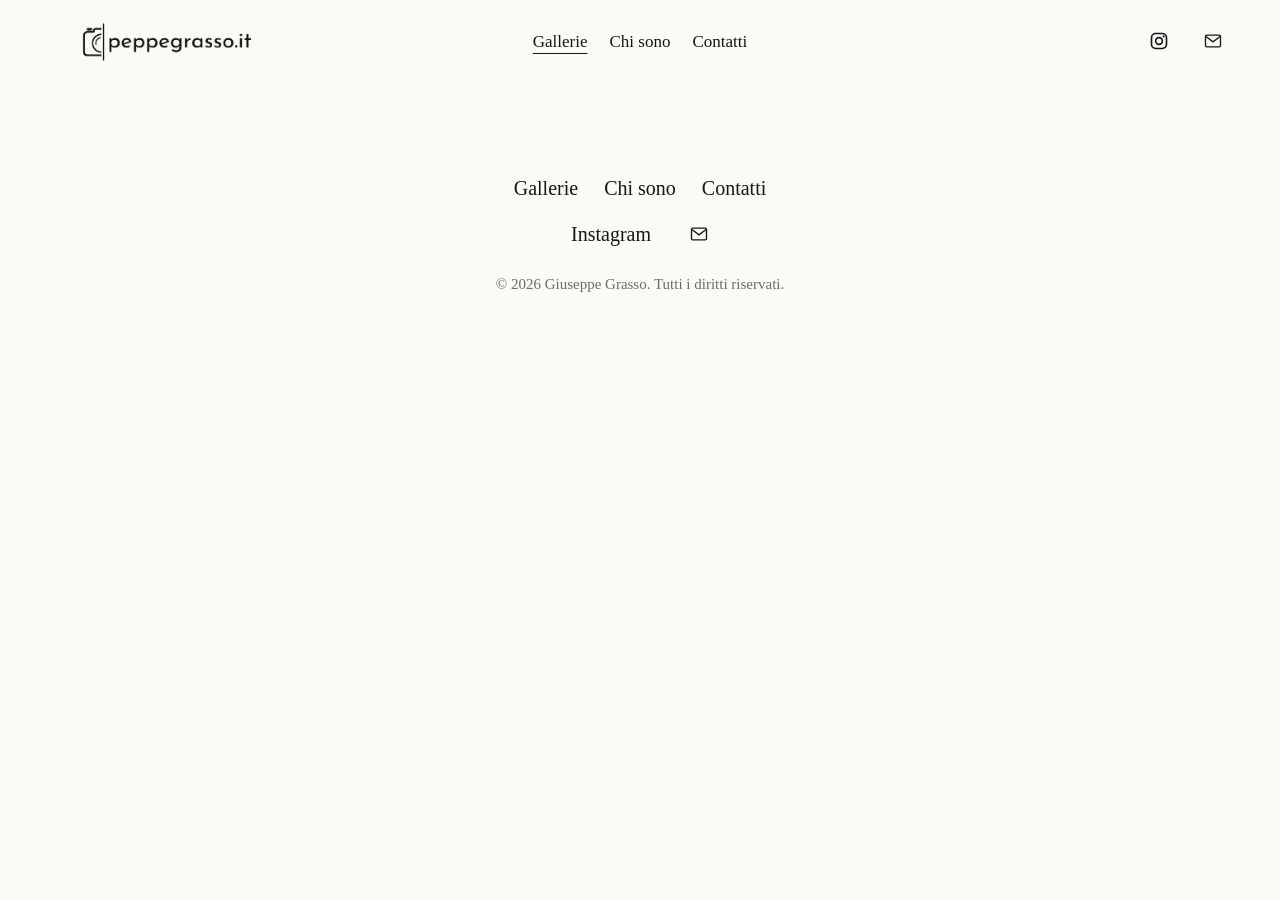
<file: index.html>
<!DOCTYPE html>
<html lang="it-it">
<head>
  <meta charset="utf-8">
  <meta name="viewport" content="width=device-width, initial-scale=1">
  <title>Giuseppe Grasso – Gallerie</title>
  <meta http-equiv="refresh" content="0; url=gallerie.html">
  <link rel="canonical" href="https://peppegrasso.it/gallerie.html">
</head>
<body>
  <p>Reindirizzamento alle <a href="gallerie.html">gallerie</a>…</p>
</body>
</html>
</file>
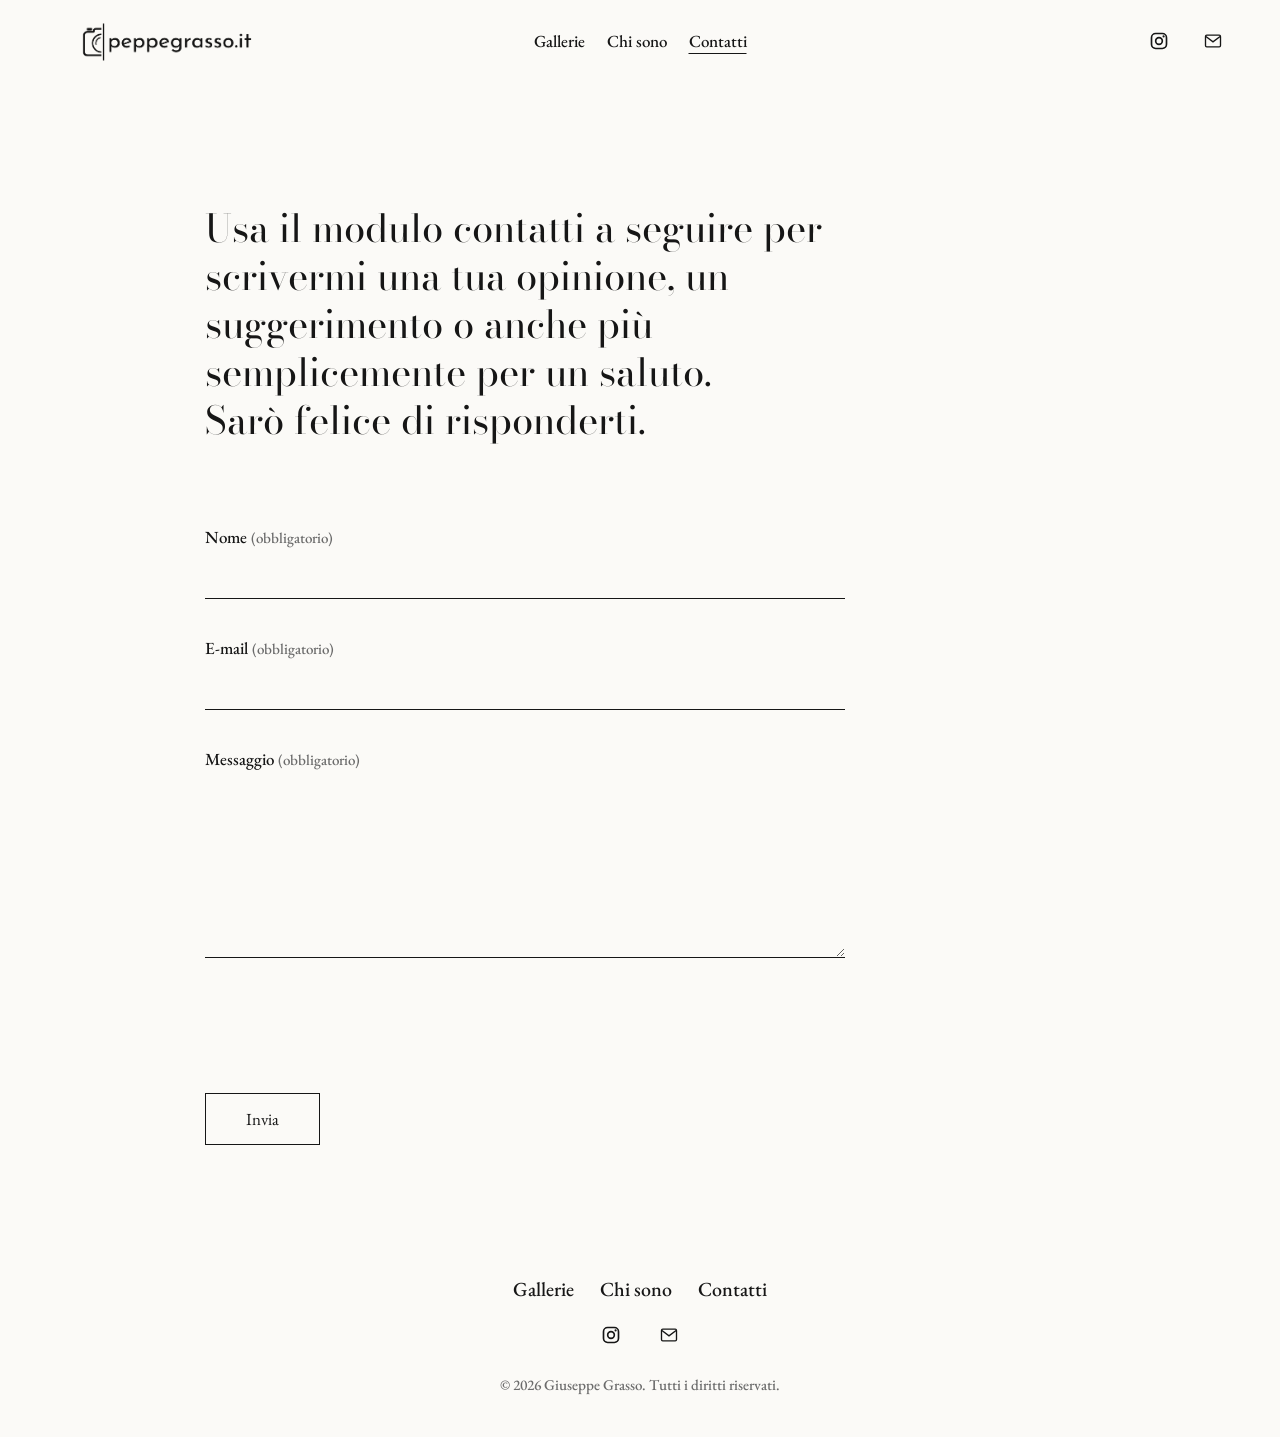
<file: contatti.html>
<!DOCTYPE html>
<html lang="it-it">
<head>
  <meta charset="utf-8">
  <meta name="viewport" content="width=device-width, initial-scale=1">
  <title>Contatti – Giuseppe Grasso, fotografo</title>
  <meta name="description" content="Contatta Giuseppe Grasso per informazioni, collaborazioni fotografiche o richieste sulle immagini del portfolio.">
  <link rel="canonical" href="https://peppegrasso.it/contatti.html">
  <meta property="og:type" content="website">
  <meta property="og:title" content="Contatti – Giuseppe Grasso, fotografo">
  <meta property="og:description" content="Contatta Giuseppe Grasso per informazioni, collaborazioni fotografiche o richieste sulle immagini del portfolio.">
  <meta property="og:url" content="https://peppegrasso.it/contatti.html">
  <meta property="og:image" content="https://peppegrasso.it/images/about.jpg">
  <link rel="preconnect" href="https://fonts.googleapis.com">
  <link rel="preconnect" href="https://fonts.gstatic.com" crossorigin>
  <link href="https://fonts.googleapis.com/css2?family=Bodoni+Moda:ital,wght@0,400;0,500;0,600;1,400&family=EB+Garamond:ital,wght@0,400;0,500;1,400&display=swap" rel="stylesheet">
  <link rel="stylesheet" href="css/site.css">
</head>
<body class="page-contact">
<header class="site-header">
  <div class="header-left">
    <a class="brand" href="gallerie.html"><img class="brand-logo" src="images/logo-header.png" alt="Giuseppe Grasso" width="1009" height="210"></a>
    <nav class="site-nav" aria-label="Principale">
      <a href="gallerie.html">Gallerie</a>
      <a href="chi-sono.html">Chi sono</a>
      <a href="contatti.html" aria-current="page">Contatti</a>
    </nav>
  </div>
  <nav class="header-social" aria-label="Social">
    <a href="https://www.instagram.com/peppegrasso.it/" rel="noopener" aria-label="Instagram" title="Instagram"><svg viewBox="0 0 24 24" width="20" height="20" aria-hidden="true" focusable="false"><rect x="3" y="3" width="18" height="18" rx="5" fill="none" stroke="currentColor" stroke-width="2"/><circle cx="12" cy="12" r="4" fill="none" stroke="currentColor" stroke-width="2"/><circle cx="17.5" cy="6.5" r="1.3" fill="currentColor"/></svg></a><a href="mailto:info@peppegrasso.it" aria-label="E-mail" title="E-mail"><svg viewBox="0 0 24 24" width="20" height="20" aria-hidden="true" focusable="false"><rect x="3" y="5" width="18" height="14" rx="1.5" fill="none" stroke="currentColor" stroke-width="1.6"/><path d="M3.5 6.5 12 13l8.5-6.5" fill="none" stroke="currentColor" stroke-width="1.6"/></svg></a>
    </nav>
</header>

<main class="contact-page">
  <section class="cp-wrap">
    <h1 class="cp-lead">Usa il modulo contatti a seguire per scrivermi una tua opinione, un suggerimento o anche più semplicemente per un saluto.<br>Sarò felice di risponderti.</h1>
    <form class="cp-form" action="https://formspree.io/xnqgband" method="POST">
      <input type="hidden" name="_next" value="messaggio-inviato.html">
      <div class="cf">
        <label for="fname">Nome <span>(obbligatorio)</span></label>
        <input type="text" name="nome" id="fname" required>
      </div>
      <div class="cf">
        <label for="email">E-mail <span>(obbligatorio)</span></label>
        <input type="email" name="email" id="email" required>
      </div>
      <div class="cf">
        <label for="message">Messaggio <span>(obbligatorio)</span></label>
        <textarea name="message" id="message" rows="6" required></textarea>
      </div>
      <div class="g-recaptcha" data-sitekey="6LfUdQosAAAAAHyve6rgprSuOLJ9LR0JEUpJHA0f"></div>
      <button type="submit" class="cbtn">Invia</button>
    </form>
  </section>
</main>
<script src="https://www.google.com/recaptcha/api.js" async defer></script>
<footer class="site-footer">
  <div class="footer-inner">
    <nav class="footer-nav" aria-label="Footer">
      <a href="gallerie.html">Gallerie</a>
      <a href="chi-sono.html">Chi sono</a>
      <a href="contatti.html">Contatti</a>
    </nav>
    <p class="footer-social">
      <a href="https://www.instagram.com/peppegrasso.it/" rel="noopener" aria-label="Instagram" title="Instagram"><svg viewBox="0 0 24 24" width="20" height="20" aria-hidden="true" focusable="false"><rect x="3" y="3" width="18" height="18" rx="5" fill="none" stroke="currentColor" stroke-width="2"/><circle cx="12" cy="12" r="4" fill="none" stroke="currentColor" stroke-width="2"/><circle cx="17.5" cy="6.5" r="1.3" fill="currentColor"/></svg></a><a href="mailto:info@peppegrasso.it" aria-label="E-mail" title="E-mail"><svg viewBox="0 0 24 24" width="20" height="20" aria-hidden="true" focusable="false"><rect x="3" y="5" width="18" height="14" rx="1.5" fill="none" stroke="currentColor" stroke-width="1.6"/><path d="M3.5 6.5 12 13l8.5-6.5" fill="none" stroke="currentColor" stroke-width="1.6"/></svg></a>
      </p>
    <p class="footer-copy">&copy; 2026 Giuseppe Grasso. Tutti i diritti riservati.</p>
  </div>
</footer>

<script src="js/protect.js"></script>
</body>
</html>
</file>
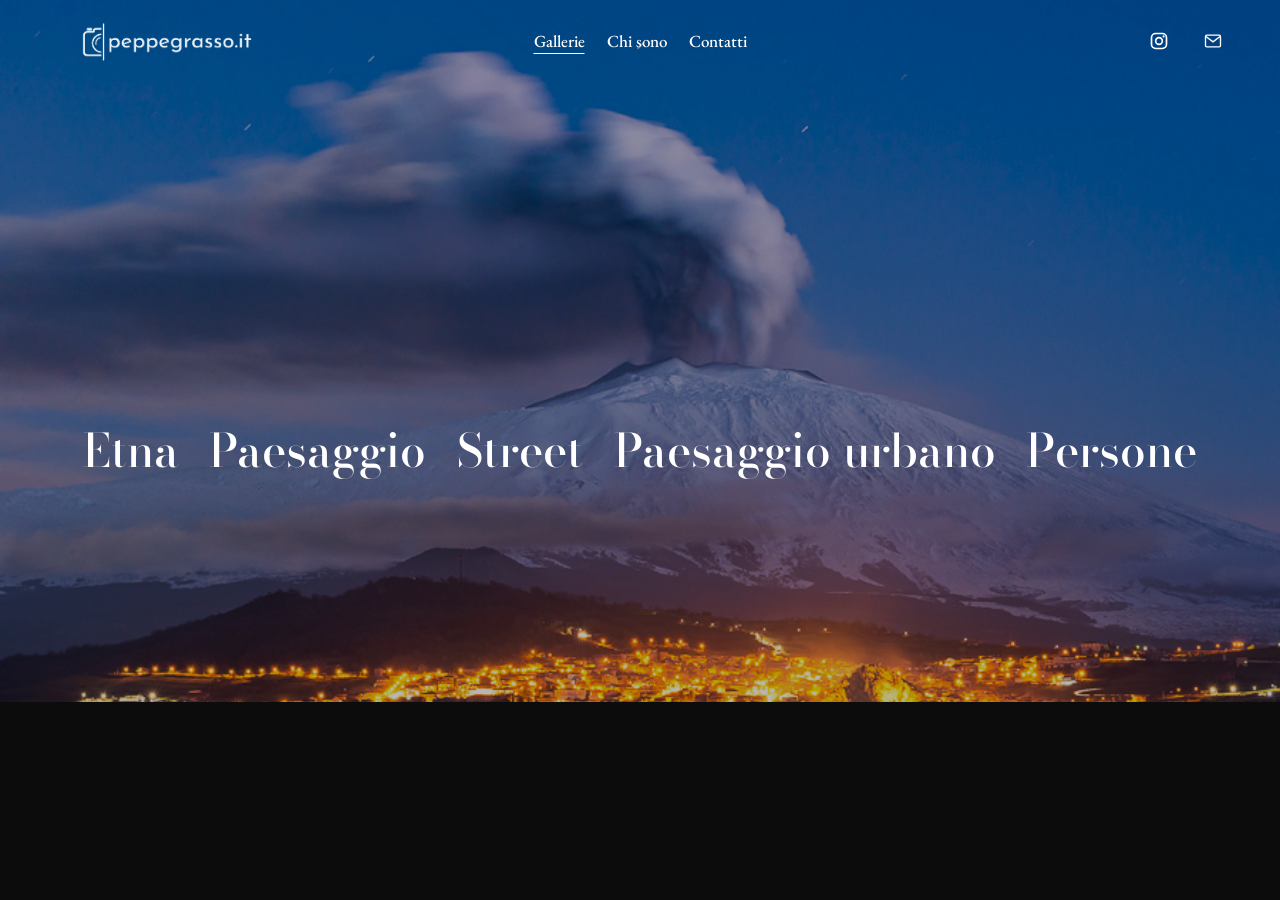
<file: gallerie.html>
<!DOCTYPE html>
<html lang="it-it">
<head>
  <meta charset="utf-8">
  <meta name="viewport" content="width=device-width, initial-scale=1">
  <title>Gallerie – Giuseppe Grasso</title>
  <meta name="description" content="Gallerie fotografiche di Giuseppe Grasso per genere: paesaggio, paesaggio urbano, Etna, street photography e ritratti.">
  <link rel="canonical" href="https://peppegrasso.it/gallerie.html">
  <meta property="og:type" content="website">
  <meta property="og:title" content="Gallerie – Giuseppe Grasso">
  <meta property="og:description" content="Gallerie fotografiche di Giuseppe Grasso per genere.">
  <meta property="og:url" content="https://peppegrasso.it/gallerie.html">
  <meta property="og:image" content="https://peppegrasso.it/images/portfolio/etna/big_20.jpg">
  <link rel="preconnect" href="https://fonts.googleapis.com">
  <link rel="preconnect" href="https://fonts.gstatic.com" crossorigin>
  <link href="https://fonts.googleapis.com/css2?family=Bodoni+Moda:ital,wght@0,400;0,500;0,600;1,400&family=EB+Garamond:ital,wght@0,400;0,500;1,400&display=swap" rel="stylesheet">
  <link rel="stylesheet" href="css/site.css">
</head>
<body class="page-gallery">
<header class="site-header">
  <div class="header-left">
    <a class="brand" href="gallerie.html"><img class="brand-logo" src="images/logo-header.png" alt="Giuseppe Grasso" width="1009" height="210"></a>
    <nav class="site-nav" aria-label="Principale">
      <a href="gallerie.html" aria-current="page">Gallerie</a>
      <a href="chi-sono.html">Chi sono</a>
      <a href="contatti.html">Contatti</a>
    </nav>
  </div>
  <nav class="header-social" aria-label="Social">
    <a href="https://www.instagram.com/peppegrasso.it/" rel="noopener" aria-label="Instagram" title="Instagram"><svg viewBox="0 0 24 24" width="20" height="20" aria-hidden="true" focusable="false"><rect x="3" y="3" width="18" height="18" rx="5" fill="none" stroke="currentColor" stroke-width="2"/><circle cx="12" cy="12" r="4" fill="none" stroke="currentColor" stroke-width="2"/><circle cx="17.5" cy="6.5" r="1.3" fill="currentColor"/></svg></a><a href="mailto:info@peppegrasso.it" aria-label="E-mail" title="E-mail"><svg viewBox="0 0 24 24" width="20" height="20" aria-hidden="true" focusable="false"><rect x="3" y="5" width="18" height="14" rx="1.5" fill="none" stroke="currentColor" stroke-width="1.6"/><path d="M3.5 6.5 12 13l8.5-6.5" fill="none" stroke="currentColor" stroke-width="1.6"/></svg></a>
    </nav>
</header>
<main>


  <div class="genre-index" id="genre-index" hidden>
    <div class="hero" aria-hidden="true">
      <img class="hero-img is-on" data-genre="etna" src="images/home/etna_36.jpg" alt="" loading="eager">
      <img class="hero-img" data-genre="paesaggio" src="images/home/paesaggio_55.jpg" alt="" loading="eager">
      <img class="hero-img" data-genre="street" src="images/home/street_97.jpg" alt="" loading="eager">
      <img class="hero-img" data-genre="paesaggio-urbano" src="images/home/paesaggio-urbano_43.jpg" alt="" loading="eager">
      <img class="hero-img" data-genre="persone" src="images/home/persone_71.jpg" alt="" loading="eager">
    </div>
    <nav class="hero-names" aria-label="Gallerie">
      <a href="#etna" data-genre="etna">Etna</a>
      <a href="#paesaggio" data-genre="paesaggio">Paesaggio</a>
      <a href="#street" data-genre="street">Street</a>
      <a href="#paesaggio-urbano" data-genre="paesaggio-urbano">Paesaggio urbano</a>
      <a href="#persone" data-genre="persone">Persone</a>
    </nav>
  </div>
  <section class="stack-view" id="stack-view">
  <article class="stack" data-stack="etna" hidden>
    <header class="stack-head">
      <h2>Etna</h2>
      <p>Il vulcano in tutte le stagioni: neve, eruzioni, boschi e colate di lava.</p>
    </header>
    <div class="stack-photos">
        <figure style="--ar:1.5000"><a href="images/portfolio/etna/big_125.jpg" class="tile-link"><img src="images/portfolio/etna/big_125.jpg" width="900" height="600" alt="Così vicina, così lontana Con lo schiacciamento dei piani dovuto all&#x27;uso del telobiettivo, l&#x27;Etna sembra quasi sovrapporsi al campo di grano." loading="lazy" decoding="async"></a></figure>
        <figure style="--ar:1.4975"><a href="images/portfolio/etna/big_36.jpg" class="tile-link"><img src="images/portfolio/etna/big_36.jpg" width="900" height="601" alt="Etna versante ovest La bellissima vista che si ha da Maletto, ripresa all&#x27;ora blu." loading="lazy" decoding="async"></a></figure>
        <figure style="--ar:1.5000"><a href="images/portfolio/etna/big_80.jpg" class="tile-link"><img src="images/portfolio/etna/big_80.jpg" width="900" height="600" alt="Alba infuocata Etna, zona Sartorius, i meravigliosi colori autunnali accesi dalle prime luci dell&#x27;alba." loading="lazy" decoding="async"></a></figure>
        <figure style="--ar:1.5000"><a href="images/portfolio/etna/big_124.jpg" class="tile-link"><img src="images/portfolio/etna/big_124.jpg" width="900" height="600" alt="Casa colonica con vista Una particolare casa colonica con una vista niente male." loading="lazy" decoding="async"></a></figure>
        <figure style="--ar:1.6000"><a href="images/portfolio/etna/big_65.jpg" class="tile-link"><img src="images/portfolio/etna/big_65.jpg" width="900" height="506" alt="Eruzione del 24 ottobre 2012 Panoramica in bianco e nero ripresa nei pressi di San&#x27;Alfio durante un&#x27;eruzione dell&#x27;Etna." loading="lazy" decoding="async"></a></figure>
        <figure style="--ar:1.5000"><a href="images/portfolio/etna/big_111.jpg" class="tile-link"><img src="images/portfolio/etna/big_111.jpg" width="900" height="600" alt="Salendo ai crateri Un&#x27;alba infuocata ripresa lungo il sentiero che da piano Provenzana giunge ai crateri sommitali." loading="lazy" decoding="async"></a></figure>
        <figure style="--ar:1.5000"><a href="images/portfolio/etna/big_217.jpg" class="tile-link"><img src="images/portfolio/etna/big_217.jpg" width="900" height="600" alt="Lingue di fuoco Colata lavica in più ramificazioni, alimentata dall&#x27;eruzione del mese di agosto 2014." loading="lazy" decoding="async"></a></figure>
        <figure style="--ar:0.8000"><a href="images/portfolio/etna/big_260.jpg" class="tile-link"><img src="images/portfolio/etna/big_260.jpg" width="600" height="900" alt="Rifugio Poggio La Caccia Lungo la pista altomontana vi sono numerosi rifugi molto utilizzati dagli escursionisti etnei." loading="lazy" decoding="async"></a></figure>
        <figure style="--ar:1.5000"><a href="images/portfolio/etna/big_312.jpg" class="tile-link"><img src="images/portfolio/etna/big_312.jpg" width="900" height="600" alt="Neve fresca" loading="lazy" decoding="async"></a></figure>
        <figure style="--ar:1.5000"><a href="images/portfolio/etna/big_322.jpg" class="tile-link"><img src="images/portfolio/etna/big_322.jpg" width="900" height="600" alt="Betulla in una tormenta" loading="lazy" decoding="async"></a></figure>
    </div>
    <div class="stack-foot">
      <nav class="stack-pn" aria-label="Genere precedente e successivo">
        <a href="#persone" rel="prev"><span class="arr">&larr;</span> Persone</a>
        <a href="#paesaggio" rel="next">Paesaggio <span class="arr">&rarr;</span></a>
      </nav>
    </div>
  </article>
  <article class="stack" data-stack="paesaggio" hidden>
    <header class="stack-head">
      <h2>Paesaggio</h2>
      <p>Mare, montagne, campagne e borghi della Sicilia.</p>
    </header>
    <div class="stack-photos">
        <figure style="--ar:1.5000"><a href="images/portfolio/paesaggio/big_49.jpg" class="tile-link"><img src="images/portfolio/paesaggio/big_49.jpg" width="900" height="600" alt="Campagna siciliana durante la semina del frumento" loading="lazy" decoding="async"></a></figure>
        <figure style="--ar:0.8000"><a href="images/portfolio/paesaggio/big_50.jpg" class="tile-link"><img src="images/portfolio/paesaggio/big_50.jpg" width="600" height="900" alt="Cascata del Catafurco sul torrente San Basilio a Galati Mamertino" loading="lazy" decoding="async"></a></figure>
        <figure style="--ar:1.5000"><a href="images/portfolio/paesaggio/big_55.jpg" class="tile-link"><img src="images/portfolio/paesaggio/big_55.jpg" width="900" height="600" alt="Ponte dei Saraceni in pietra in territorio di Adrano" loading="lazy" decoding="async"></a></figure>
        <figure style="--ar:1.5000"><a href="images/portfolio/paesaggio/big_59.jpg" class="tile-link"><img src="images/portfolio/paesaggio/big_59.jpg" width="900" height="600" alt="Vista dell&#x27;Etna dalle strade di Cesarò" loading="lazy" decoding="async"></a></figure>
        <figure style="--ar:1.5000"><a href="images/portfolio/paesaggio/big_103.jpg" class="tile-link"><img src="images/portfolio/paesaggio/big_103.jpg" width="900" height="600" alt="Sbuffo di fango alle Salinelle dello Stadio a Paternò" loading="lazy" decoding="async"></a></figure>
        <figure style="--ar:1.4975"><a href="images/portfolio/paesaggio/big_121.jpg" class="tile-link"><img src="images/portfolio/paesaggio/big_121.jpg" width="900" height="601" alt="Baia di Augusta con vista sull&#x27;Etna sullo sfondo" loading="lazy" decoding="async"></a></figure>
        <figure style="--ar:1.4975"><a href="images/portfolio/paesaggio/big_14.jpg" class="tile-link"><img src="images/portfolio/paesaggio/big_14.jpg" width="900" height="601" alt="Formazioni rocciose sulla costa del Salento" loading="lazy" decoding="async"></a></figure>
        <figure style="--ar:1.4975"><a href="images/portfolio/paesaggio/big_126.jpg" class="tile-link"><img src="images/portfolio/paesaggio/big_126.jpg" width="900" height="601" alt="Tramonto primaverile nei pressi di Franchetto" loading="lazy" decoding="async"></a></figure>
        <figure style="--ar:1.4975"><a href="images/portfolio/paesaggio/big_222.jpg" class="tile-link"><img src="images/portfolio/paesaggio/big_222.jpg" width="900" height="601" alt="Isola di Stromboli vista da Panarea" loading="lazy" decoding="async"></a></figure>
        <figure style="--ar:1.5000"><a href="images/portfolio/paesaggio/big_218.jpg" class="tile-link"><img src="images/portfolio/paesaggio/big_218.jpg" width="900" height="600" alt="Alba estiva sul mare nei pressi di Gliaca di Piraino" loading="lazy" decoding="async"></a></figure>
    </div>
    <div class="stack-foot">
      <nav class="stack-pn" aria-label="Genere precedente e successivo">
        <a href="#etna" rel="prev"><span class="arr">&larr;</span> Etna</a>
        <a href="#street" rel="next">Street <span class="arr">&rarr;</span></a>
      </nav>
    </div>
  </article>
  <article class="stack" data-stack="street" hidden>
    <header class="stack-head">
      <h2>Street</h2>
      <p>Vita quotidiana per strada: mercati, spiagge e persone al lavoro.</p>
    </header>
    <div class="stack-photos">
        <figure style="--ar:1.5000"><a href="images/portfolio/street/big_97.jpg" class="tile-link"><img src="images/portfolio/street/big_97.jpg" width="900" height="600" alt="Fotografia street, immagine 1" loading="lazy" decoding="async"></a></figure>
        <figure style="--ar:1.5000"><a href="images/portfolio/street/big_160.jpg" class="tile-link"><img src="images/portfolio/street/big_160.jpg" width="900" height="600" alt="Fotografia street, immagine 10" loading="lazy" decoding="async"></a></figure>
        <figure style="--ar:1.5000"><a href="images/portfolio/street/big_101.jpg" class="tile-link"><img src="images/portfolio/street/big_101.jpg" width="900" height="600" alt="Fotografia street, immagine 14" loading="lazy" decoding="async"></a></figure>
        <figure style="--ar:0.8000"><a href="images/portfolio/street/big_133.jpg" class="tile-link"><img src="images/portfolio/street/big_133.jpg" width="600" height="900" alt="Fotografia street, immagine 17" loading="lazy" decoding="async"></a></figure>
        <figure style="--ar:1.5000"><a href="images/portfolio/street/big_150.jpg" class="tile-link"><img src="images/portfolio/street/big_150.jpg" width="900" height="600" alt="Fotografia street, immagine 23" loading="lazy" decoding="async"></a></figure>
        <figure style="--ar:1.4975"><a href="images/portfolio/street/big_22.jpg" class="tile-link"><img src="images/portfolio/street/big_22.jpg" width="900" height="601" alt="Fotografia street, immagine 24" loading="lazy" decoding="async"></a></figure>
        <figure style="--ar:1.5000"><a href="images/portfolio/street/big_221.jpg" class="tile-link"><img src="images/portfolio/street/big_221.jpg" width="900" height="600" alt="Fotografia street, immagine 42" loading="lazy" decoding="async"></a></figure>
        <figure style="--ar:1.5000"><a href="images/portfolio/street/big_240.jpg" class="tile-link"><img src="images/portfolio/street/big_240.jpg" width="900" height="600" alt="Fotografia street, immagine 46" loading="lazy" decoding="async"></a></figure>
        <figure style="--ar:1.5000"><a href="images/portfolio/street/big_241.jpg" class="tile-link"><img src="images/portfolio/street/big_241.jpg" width="900" height="600" alt="Fotografia street, immagine 47" loading="lazy" decoding="async"></a></figure>
        <figure style="--ar:1.5000"><a href="images/portfolio/street/big_248.jpg" class="tile-link"><img src="images/portfolio/street/big_248.jpg" width="900" height="600" alt="Fotografia street, immagine 53" loading="lazy" decoding="async"></a></figure>
    </div>
    <div class="stack-foot">
      <nav class="stack-pn" aria-label="Genere precedente e successivo">
        <a href="#paesaggio" rel="prev"><span class="arr">&larr;</span> Paesaggio</a>
        <a href="#paesaggio-urbano" rel="next">Paesaggio urbano <span class="arr">&rarr;</span></a>
      </nav>
    </div>
  </article>
  <article class="stack" data-stack="paesaggio-urbano" hidden>
    <header class="stack-head">
      <h2>Paesaggio urbano</h2>
      <p>Città, chiese e scorci di borghi, in Italia e all&#x27;estero.</p>
    </header>
    <div class="stack-photos">
        <figure style="--ar:1.5000"><a href="images/portfolio/paesaggio-urbano/big_84.jpg" class="tile-link"><img src="images/portfolio/paesaggio-urbano/big_84.jpg" width="900" height="600" alt="Basilica di San Sebastiano A Palazzolo Acreide la bellissima basilica barocca, patrimonio dell&#x27;UNESCO." loading="lazy" decoding="async"></a></figure>
        <figure style="--ar:1.5000"><a href="images/portfolio/paesaggio-urbano/big_131.jpg" class="tile-link"><img src="images/portfolio/paesaggio-urbano/big_131.jpg" width="900" height="600" alt="Pisa, piazza dei Miracoli Una bellissima piazza ricca di monumenti, tra cui la famosissima Torre di Pisa." loading="lazy" decoding="async"></a></figure>
        <figure style="--ar:1.4975"><a href="images/portfolio/paesaggio-urbano/big_18.jpg" class="tile-link"><img src="images/portfolio/paesaggio-urbano/big_18.jpg" width="900" height="601" alt="Burano Semplicemente Burano." loading="lazy" decoding="async"></a></figure>
        <figure style="--ar:1.4975"><a href="images/portfolio/paesaggio-urbano/big_43.jpg" class="tile-link"><img src="images/portfolio/paesaggio-urbano/big_43.jpg" width="900" height="601" alt="Panarea Le case bianchissime creano un bel contrasto col cielo al tramonto." loading="lazy" decoding="async"></a></figure>
        <figure style="--ar:1.4975"><a href="images/portfolio/paesaggio-urbano/big_25.jpg" class="tile-link"><img src="images/portfolio/paesaggio-urbano/big_25.jpg" width="900" height="601" alt="Centorbi Bellissimo scorcio ripreso da Centuripe all&#x27;ora blu." loading="lazy" decoding="async"></a></figure>
        <figure style="--ar:0.8000"><a href="images/portfolio/paesaggio-urbano/big_117.jpg" class="tile-link"><img src="images/portfolio/paesaggio-urbano/big_117.jpg" width="601" height="900" alt="Cielo, mare e muro Scatto minimal in quel di Marzamemi." loading="lazy" decoding="async"></a></figure>
        <figure style="--ar:1.6000"><a href="images/portfolio/paesaggio-urbano/big_114.jpg" class="tile-link"><img src="images/portfolio/paesaggio-urbano/big_114.jpg" width="900" height="506" alt="Punta secca La bellissima spiaggia di Punta Secca, nella quale è possibile vedere la famosa casa del Commissario Montalbano." loading="lazy" decoding="async"></a></figure>
        <figure style="--ar:1.5000"><a href="images/portfolio/paesaggio-urbano/big_105.jpg" class="tile-link"><img src="images/portfolio/paesaggio-urbano/big_105.jpg" width="900" height="600" alt="Il commissariato di Montalbano Il Municipio nella bellissima via Francesco Formino Penna di Scicli." loading="lazy" decoding="async"></a></figure>
        <figure style="--ar:1.6000"><a href="images/portfolio/paesaggio-urbano/big_54.jpg" class="tile-link"><img src="images/portfolio/paesaggio-urbano/big_54.jpg" width="900" height="506" alt="Capomulini Il delizioso borgo marinaro di Capomulini all&#x27;ora blu." loading="lazy" decoding="async"></a></figure>
        <figure style="--ar:1.4975"><a href="images/portfolio/paesaggio-urbano/big_173.jpg" class="tile-link"><img src="images/portfolio/paesaggio-urbano/big_173.jpg" width="900" height="601" alt="Venezia Uno dei tanti bellissimi scorci di questa città unica al mondo." loading="lazy" decoding="async"></a></figure>
    </div>
    <div class="stack-foot">
      <nav class="stack-pn" aria-label="Genere precedente e successivo">
        <a href="#street" rel="prev"><span class="arr">&larr;</span> Street</a>
        <a href="#persone" rel="next">Persone <span class="arr">&rarr;</span></a>
      </nav>
    </div>
  </article>
  <article class="stack" data-stack="persone" hidden>
    <header class="stack-head">
      <h2>Persone</h2>
      <p>Ritratti e momenti con le persone, in strada e nei luoghi di festa.</p>
    </header>
    <div class="stack-photos">
        <figure style="--ar:0.8000"><a href="images/portfolio/persone/big_13.jpg" class="tile-link"><img src="images/portfolio/persone/big_13.jpg" width="601" height="900" alt="Fotografia persone, immagine 1" loading="lazy" decoding="async"></a></figure>
        <figure style="--ar:1.5000"><a href="images/portfolio/persone/big_98.jpg" class="tile-link"><img src="images/portfolio/persone/big_98.jpg" width="900" height="600" alt="Fotografia persone, immagine 2" loading="lazy" decoding="async"></a></figure>
        <figure style="--ar:1.5000"><a href="images/portfolio/persone/big_73.jpg" class="tile-link"><img src="images/portfolio/persone/big_73.jpg" width="900" height="600" alt="Fotografia persone, immagine 4" loading="lazy" decoding="async"></a></figure>
        <figure style="--ar:0.8000"><a href="images/portfolio/persone/big_71.jpg" class="tile-link"><img src="images/portfolio/persone/big_71.jpg" width="600" height="900" alt="Fotografia persone, immagine 5" loading="lazy" decoding="async"></a></figure>
        <figure style="--ar:1.5000"><a href="images/portfolio/persone/big_91.jpg" class="tile-link"><img src="images/portfolio/persone/big_91.jpg" width="900" height="600" alt="Fotografia persone, immagine 6" loading="lazy" decoding="async"></a></figure>
        <figure style="--ar:1.5000"><a href="images/portfolio/persone/big_106.jpg" class="tile-link"><img src="images/portfolio/persone/big_106.jpg" width="900" height="600" alt="Fotografia persone, immagine 11" loading="lazy" decoding="async"></a></figure>
        <figure style="--ar:1.4975"><a href="images/portfolio/persone/big_176.jpg" class="tile-link"><img src="images/portfolio/persone/big_176.jpg" width="900" height="601" alt="Fotografia persone, immagine 15" loading="lazy" decoding="async"></a></figure>
        <figure style="--ar:1.4975"><a href="images/portfolio/persone/big_195.jpg" class="tile-link"><img src="images/portfolio/persone/big_195.jpg" width="900" height="601" alt="Fotografia persone, immagine 17" loading="lazy" decoding="async"></a></figure>
        <figure style="--ar:1.5000"><a href="images/portfolio/persone/big_95.jpg" class="tile-link"><img src="images/portfolio/persone/big_95.jpg" width="900" height="600" alt="Fotografia persone, immagine 18" loading="lazy" decoding="async"></a></figure>
        <figure style="--ar:1.5000"><a href="images/portfolio/persone/big_100.jpg" class="tile-link"><img src="images/portfolio/persone/big_100.jpg" width="900" height="600" alt="Fotografia persone, immagine 19" loading="lazy" decoding="async"></a></figure>
    </div>
    <div class="stack-foot">
      <nav class="stack-pn" aria-label="Genere precedente e successivo">
        <a href="#paesaggio-urbano" rel="prev"><span class="arr">&larr;</span> Paesaggio urbano</a>
        <a href="#etna" rel="next">Etna <span class="arr">&rarr;</span></a>
      </nav>
    </div>
  </article>
  </section>

</main>
<div class="lb" id="lb" hidden role="dialog" aria-modal="true" aria-label="Foto ingrandita">
  <button type="button" class="lb-close" aria-label="Chiudi">&times;</button>
  <button type="button" class="lb-prev" aria-label="Precedente">&#8249;</button>
  <figure>
    <img id="lb-img" alt="">
    <figcaption id="lb-cap"></figcaption>
  </figure>
  <button type="button" class="lb-next" aria-label="Successiva">&#8250;</button>
</div>
<footer class="site-footer">
  <div class="footer-inner">
    <nav class="footer-nav" aria-label="Footer">
      <a href="gallerie.html">Gallerie</a>
      <a href="chi-sono.html">Chi sono</a>
      <a href="contatti.html">Contatti</a>
    </nav>
    <p class="footer-social">
      <a href="https://www.instagram.com/peppegrasso.it/" rel="noopener">Instagram</a><a href="mailto:info@peppegrasso.it" aria-label="E-mail" title="E-mail"><svg viewBox="0 0 24 24" width="20" height="20" aria-hidden="true" focusable="false"><rect x="3" y="5" width="18" height="14" rx="1.5" fill="none" stroke="currentColor" stroke-width="1.6"/><path d="M3.5 6.5 12 13l8.5-6.5" fill="none" stroke="currentColor" stroke-width="1.6"/></svg></a>
      </p>
    <p class="footer-copy">&copy; 2026 Giuseppe Grasso. Tutti i diritti riservati.</p>
  </div>
</footer>
<script src="js/site.js"></script>
<script src="js/protect.js"></script>
</body>
</html>
</file>
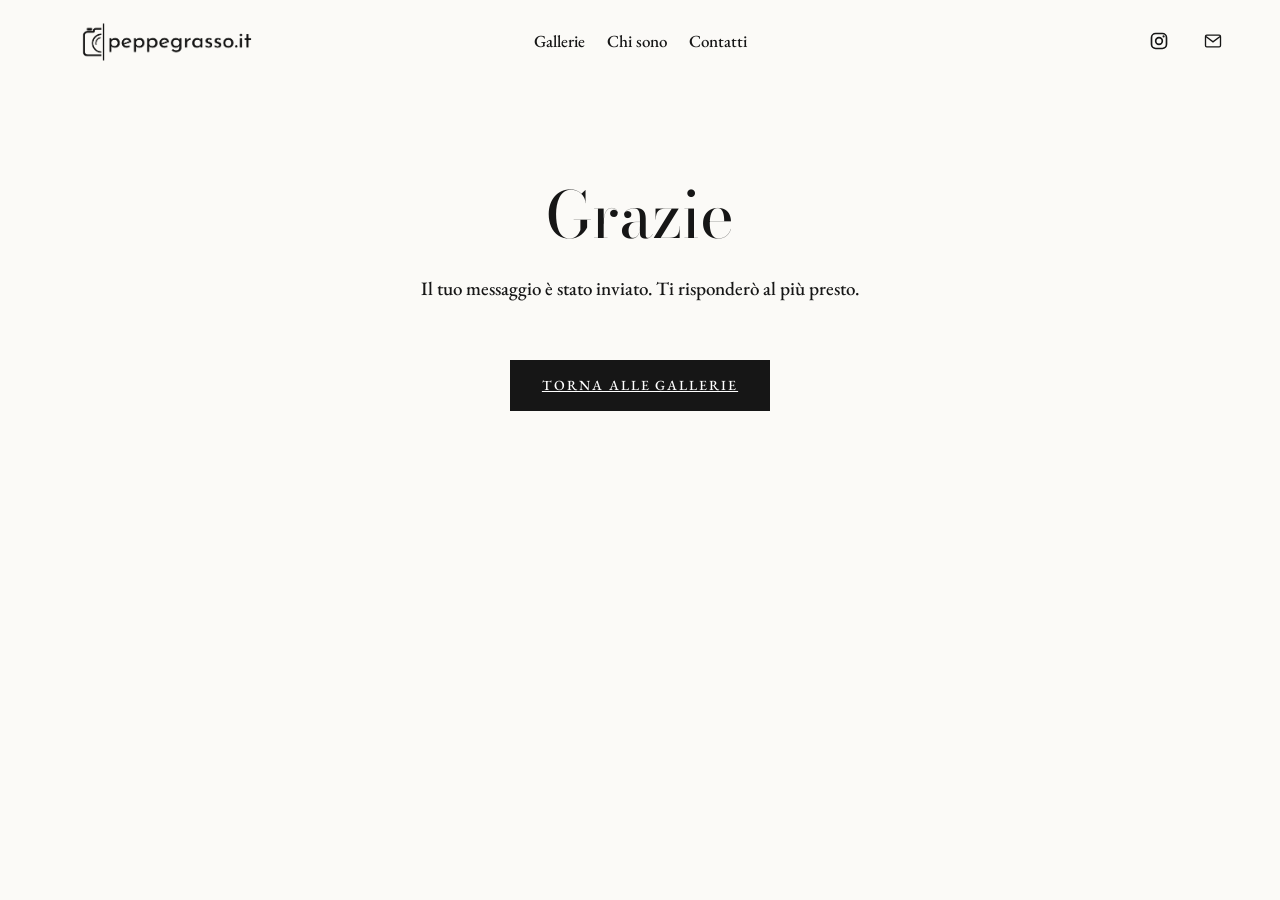
<file: messaggio-inviato.html>
<!DOCTYPE html>
<html lang="it-it">
<head>
  <meta charset="utf-8">
  <meta name="viewport" content="width=device-width, initial-scale=1">
  <title>Messaggio inviato – Giuseppe Grasso</title>
  <meta name="robots" content="noindex">
  <link href="https://fonts.googleapis.com/css2?family=Bodoni+Moda:ital,wght@0,400;0,500;0,600;1,400&family=EB+Garamond:ital,wght@0,400;0,500;1,400&display=swap" rel="stylesheet">
  <link rel="stylesheet" href="css/site.css">
</head>
<body>
<header class="site-header">
  <div class="header-left">
    <a class="brand" href="gallerie.html"><img class="brand-logo" src="images/logo-header.png" alt="Giuseppe Grasso" width="1009" height="210"></a>
    <nav class="site-nav" aria-label="Principale">
      <a href="gallerie.html">Gallerie</a>
      <a href="chi-sono.html">Chi sono</a>
      <a href="contatti.html">Contatti</a>
    </nav>
  </div>
  <nav class="header-social" aria-label="Social">
    <a href="https://www.instagram.com/peppegrasso.it/" rel="noopener" aria-label="Instagram" title="Instagram"><svg viewBox="0 0 24 24" width="20" height="20" aria-hidden="true" focusable="false"><rect x="3" y="3" width="18" height="18" rx="5" fill="none" stroke="currentColor" stroke-width="2"/><circle cx="12" cy="12" r="4" fill="none" stroke="currentColor" stroke-width="2"/><circle cx="17.5" cy="6.5" r="1.3" fill="currentColor"/></svg></a><a href="mailto:info@peppegrasso.it" aria-label="E-mail" title="E-mail"><svg viewBox="0 0 24 24" width="20" height="20" aria-hidden="true" focusable="false"><rect x="3" y="5" width="18" height="14" rx="1.5" fill="none" stroke="currentColor" stroke-width="1.6"/><path d="M3.5 6.5 12 13l8.5-6.5" fill="none" stroke="currentColor" stroke-width="1.6"/></svg></a>
    </nav>
</header>
<main class="section" style="text-align:center;padding-top:96px">
  <h1 style="font-size:clamp(40px,6vw,64px);margin-bottom:24px">Grazie</h1>
  <p>Il tuo messaggio è stato inviato. Ti risponderò al più presto.</p>
  <p style="margin-top:32px"><a class="btn" href="gallerie.html" style="display:inline-block">Torna alle gallerie</a></p>
</main>
<script src="js/protect.js"></script>
</body>
</html>
</file>
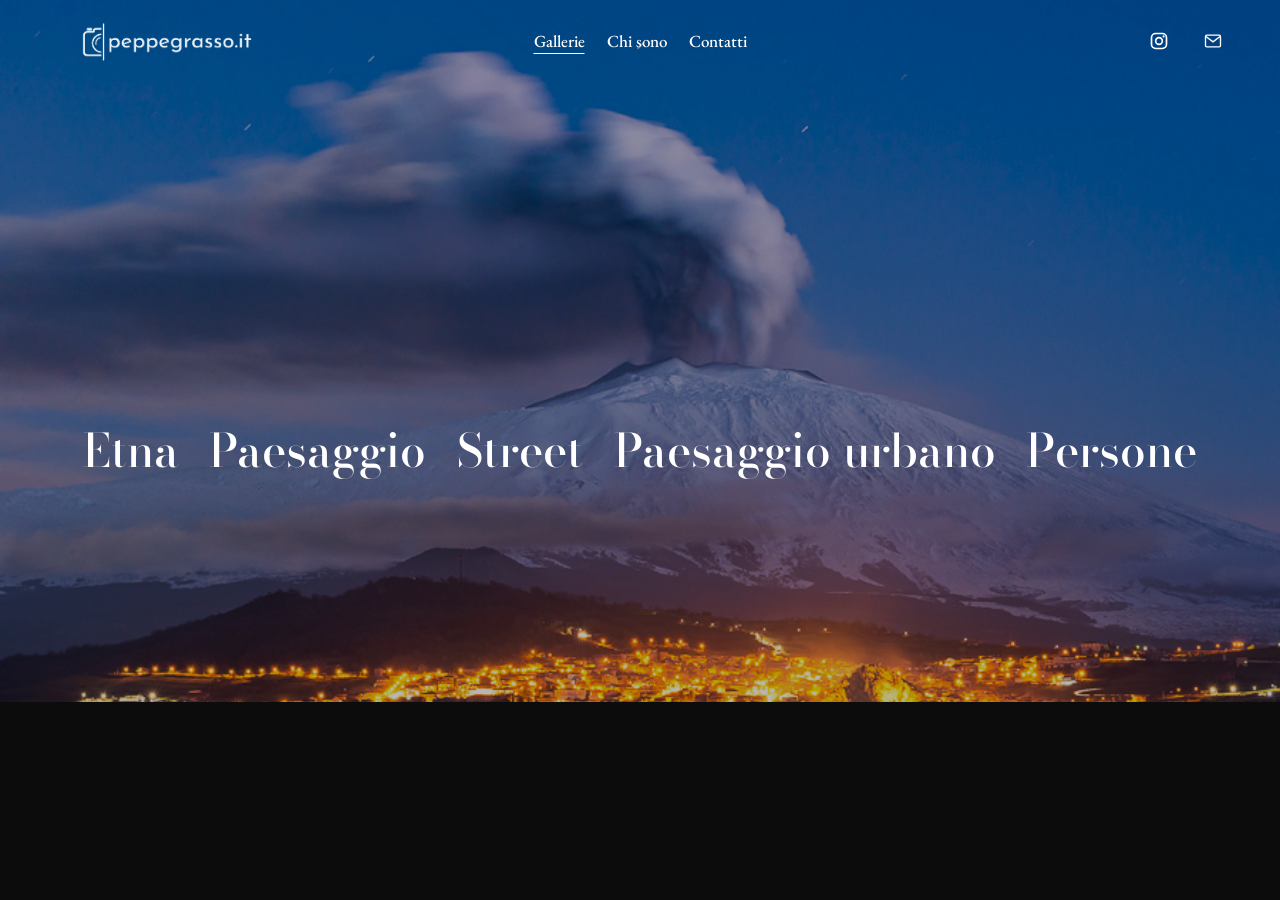
<file: ultimi-lavori.html>
<!DOCTYPE html>
<html lang="it-it"><head><meta charset="utf-8">
<meta http-equiv="refresh" content="0; url=gallerie.html">
<link rel="canonical" href="https://peppegrasso.it/gallerie.html">
<meta name="robots" content="noindex">
<title>Gallerie – Giuseppe Grasso</title></head>
<body><p>Questa pagina si è spostata: <a href="gallerie.html">vai alle gallerie</a>.</p></body></html>
</file>
<file: css/site.css>
/* Giuseppe Grasso – prototipo fase 3 */
:root {
  --bg: #fbfaf7;
  --grey: #f4f4f2;
  --text: #161616;
  --muted: #6b6b6b;
  --taupe: #6e675e;
  --taupe-text: #f5f3ef;
  --serif: 'Bodoni Moda', Georgia, serif;
  --sans: 'EB Garamond', 'Bodoni Moda', Georgia, serif;
  --gutter: clamp(24px, 4vw, 96px);
  --max: 1920px;
}
* { box-sizing: border-box; }
[hidden] { display: none !important; }
html { -webkit-text-size-adjust: 100%; }
body {
  margin: 0;
  background: var(--bg);
  color: var(--text);
  font-family: var(--sans);
  font-size: 19px;
  font-weight: 500;
  line-height: 1.6;
}
img { max-width: 100%; height: auto; display: block; }
a { color: inherit; }
h1, h2 { font-family: var(--serif); font-weight: 400; line-height: 1.1; margin: 0; }
h1 { font-size: clamp(48px, 7vw, 88px); }
h2 { font-size: clamp(32px, 4vw, 48px); }
p { margin: 0 0 1em; }

/* header */
.site-header {
  display: flex; flex-wrap: wrap; align-items: center; justify-content: space-between;
  gap: 12px 24px; padding: 20px var(--gutter);
}
.header-left { display: flex; flex-wrap: wrap; align-items: center; gap: 10px 40px; }
/* pagine interne: nome a sinistra (allineato alle foto), menu al centro, social a destra */
.site-header:not(.site-header--home) { display: grid; grid-template-columns: 1fr auto 1fr; align-items: center; gap: 12px 24px; }
.site-header:not(.site-header--home) .header-left { display: contents; }
.site-header:not(.site-header--home) .site-nav { justify-content: center; }
.site-header:not(.site-header--home) .header-social { justify-self: end; }
@media (max-width: 719px) {
  .site-header:not(.site-header--home) { display: flex; flex-wrap: wrap; justify-content: space-between; }
  .site-header:not(.site-header--home) .header-left { display: flex; }
}
.header-social { display: flex; flex-wrap: wrap; gap: 6px 22px; }
.header-social a { font-size: 13px; text-transform: uppercase; letter-spacing: .14em; text-decoration: none; padding: 4px 0; border-bottom: 1px solid transparent; }
.header-social a:hover { border-bottom-color: var(--text); }
.brand { font-family: var(--serif); font-size: 36px; font-weight: 500; white-space: nowrap; text-decoration: none; letter-spacing: .5px; }
.brand-logo { display: block; width: auto; height: clamp(34px, 3.4vw, 52px); }
body.is-index .brand-logo { filter: brightness(0) invert(1); }
.site-nav { display: flex; flex-wrap: wrap; gap: 6px 22px; }
.site-nav a {
  font-size: 17px; text-decoration: none; padding: 4px 0;
}
.site-nav a:hover, .site-nav a[aria-current="page"] { text-decoration: underline; text-underline-offset: 6px; }

/* layout helpers */
main { display: block; }
.section { max-width: var(--max); margin: 0 auto; padding: 56px var(--gutter); }
.section-head { display: flex; align-items: baseline; justify-content: space-between; gap: 16px; margin-bottom: 24px; }
.more { font-size: 14px; text-decoration: underline; text-underline-offset: 4px; }

/* home */
.hero { position: relative; margin: 0; }
.hero img { width: 100%; height: min(78vh, 760px); min-height: 360px; object-fit: cover; }
.hero-caption {
  position: absolute; left: 0; right: 0; bottom: 0; padding: 48px var(--gutter) 28px;
  background: linear-gradient(to top, rgba(0,0,0,.45), transparent);
  color: #fff;
}
.hero-caption h1 { font-size: clamp(36px, 5vw, 64px); max-width: var(--max); margin: 0 auto; }
.genre-grid { display: grid; grid-template-columns: repeat(2, 1fr); gap: 16px; }
.genre-card { text-decoration: none; display: block; }
.genre-card img { width: 100%; aspect-ratio: 4 / 5; object-fit: cover; transition: opacity .3s; }
.genre-card:hover img { opacity: .85; }
.genre-name { display: block; margin-top: 10px; font-size: 14px; text-transform: uppercase; letter-spacing: .12em; }
.intro { padding-top: 0; }
.intro p { font-family: var(--serif); font-size: clamp(24px, 3vw, 34px); line-height: 1.3; max-width: 760px; }

/* gallerie */
.gallery-head { padding-bottom: 16px; }
.gallery-head h1 { font-size: clamp(48px, 6vw, 72px); margin-bottom: 20px; }
.toolbar { display: flex; flex-wrap: wrap; justify-content: space-between; align-items: center; gap: 16px; }
.filters, .sizes { display: flex; flex-wrap: wrap; gap: 8px; }
.chip {
  font: inherit; font-size: 13px; text-transform: uppercase; letter-spacing: .12em;
  padding: 8px 14px; border: 1px solid var(--text); background: transparent; color: var(--text); cursor: pointer;
}
.chip.is-active, .chip:hover { background: var(--text); color: #fff; }
.gallery { --cols: 4; column-count: var(--cols); column-gap: 14px; padding: 16px var(--gutter) 64px; max-width: var(--max); margin: 0 auto; }
.gallery[data-size="s"] { --cols: 6; }
.gallery[data-size="m"] { --cols: 4; }
.gallery[data-size="l"] { --cols: 2; }
.tile { margin: 0 0 14px; break-inside: avoid; }
.tile img { width: 100%; background: var(--grey); transition: opacity .3s; }
.tile-link:hover img { opacity: .88; }

/* lightbox */
.lb {
  position: fixed; inset: 0; z-index: 50; background: rgba(251,250,247,.9);
  backdrop-filter: blur(3px); -webkit-backdrop-filter: blur(3px);
  display: flex; align-items: center; justify-content: center; padding: 56px 72px 40px;
}
.lb figure { margin: 0; max-width: 100%; max-height: 100%; text-align: center; }
.lb img { max-width: 100%; max-height: calc(100vh - 120px); margin: 0 auto; object-fit: contain; box-shadow: none; }
.lb figcaption { color: var(--muted); font-size: 14px; margin-top: 10px; min-height: 1.4em; }
.lb button {
  position: absolute; background: transparent; border: 0; color: var(--text); cursor: pointer;
  font-size: 40px; line-height: 1; padding: 8px 14px; font-family: var(--sans);
}
.lb-close { top: 8px; right: 8px; font-size: 36px; }
.lb-prev { left: 4px; top: 50%; transform: translateY(-50%); }
.lb-next { right: 4px; top: 50%; transform: translateY(-50%); }

/* chi sono */
.about { display: grid; grid-template-columns: 1fr 1fr; gap: 48px; align-items: start; }
.about-photo img { width: 100%; }
.about-text h1 { margin-bottom: 24px; }
.lead { font-family: var(--serif); font-size: clamp(22px, 2.4vw, 28px); line-height: 1.35; }

/* contatti */
.contact { display: grid; grid-template-columns: 1fr 1.2fr; gap: 56px; align-items: start; }
.contact-intro h1 { margin-bottom: 24px; }
.contact-intro .mail a { font-size: 18px; }
.contact-intro .where { color: var(--muted); }
.contact-form { display: flex; flex-direction: column; gap: 6px; }
.contact-form label { font-size: 13px; text-transform: uppercase; letter-spacing: .12em; margin-top: 14px; }
.contact-form input, .contact-form textarea {
  font: inherit; font-size: 16px; padding: 10px 0; border: 0; border-bottom: 1px solid var(--text);
  background: transparent; border-radius: 0; width: 100%;
}
.contact-form textarea { resize: vertical; }
.contact-form input:focus, .contact-form textarea:focus { outline: 2px solid var(--taupe); outline-offset: 2px; }
.btn {
  align-self: flex-start; margin-top: 24px; font: inherit; font-size: 14px; text-transform: uppercase; letter-spacing: .14em;
  padding: 14px 32px; background: var(--text); color: #fff; border: 0; cursor: pointer;
}
.btn:hover { background: var(--taupe); }

/* footer */
.site-footer { background: var(--bg); color: var(--text); margin-top: 48px; }
.footer-inner { max-width: var(--max); margin: 0 auto; padding: 40px var(--gutter); display: flex; flex-direction: column; align-items: center; gap: 14px; text-align: center; }
.footer-name { font-family: var(--serif); font-size: 30px; font-weight: 500; margin: 0; }
.footer-nav, .footer-social { display: flex; flex-wrap: wrap; justify-content: center; gap: 8px 26px; margin: 0; font-size: 20px; }
.footer-nav a, .footer-social a { color: var(--text); text-decoration: none; }
.footer-nav a:hover, .footer-social a:hover { text-decoration: underline; }
.footer-copy { margin: 8px 0 0; font-size: 15px; color: var(--muted); }

/* responsive */
@media (min-width: 720px) {
  .genre-grid { grid-template-columns: repeat(5, 1fr); }
}
@media (max-width: 719px) {
  .gallery[data-size="s"] { --cols: 3; }
  .gallery[data-size="m"] { --cols: 2; }
  .gallery[data-size="l"] { --cols: 1; }
  .lb { padding: 48px 12px 32px; }
  .lb-prev, .lb-next { font-size: 34px; }
  .about, .contact { grid-template-columns: 1fr; gap: 32px; }
}

/* home: intestazione grande con il nome */
.site-header--home {
  flex-direction: column; align-items: center; justify-content: center; text-align: center;
  padding: 36px var(--gutter) 0; gap: 18px; border-bottom: 0;
}
.brand-big {
  font-family: var(--serif); font-size: clamp(54px, 9vw, 116px); line-height: 1;
  letter-spacing: .01em; text-decoration: none; text-align: center;
}
.site-header--home .site-nav {
  justify-content: center; width: 100%; max-width: var(--max);
  border-top: 1px solid var(--text); border-bottom: 1px solid var(--text);
  padding: 14px 0; margin: 0 auto;
}
/* home: card gallerie più grandi, 3 per riga (le ultime due centrate) */
@media (min-width: 720px) {
  .genre-grid { display: flex; flex-wrap: wrap; justify-content: center; gap: 24px; }
  .genre-grid .genre-card { flex: 0 0 calc((100% - 48px) / 3); }
  .genre-card img { aspect-ratio: 4 / 5; }
  .genre-name { font-size: 15px; }
}

/* gallerie: selezione impilata per genere */
.genre-nav { display: flex; flex-wrap: wrap; gap: 8px; margin-top: 24px; }
.genre-nav .chip { text-decoration: none; display: inline-block; }
.genre-nav .chip.is-active { background: var(--text); color: #fff; }
.gallery-head { max-width: 1400px; }
.stack { max-width: 1920px; margin: 0 auto; padding: 48px var(--gutter) 0; }
.stack-head { margin-bottom: 48px; }
.stack-head h2 { font-size: clamp(40px, 5vw, 64px); margin-bottom: 12px; }
.stack-head p { color: var(--muted); font-size: 18px; margin: 0; }
/* colonne come nell'esempio: ogni foto mantiene la proporzione originale, più grande della vecchia griglia */
.stack-photos { columns: 3; column-gap: clamp(10px, 1.4vw, 24px); }
.stack-photos figure { margin: 0 0 clamp(10px, 1.4vw, 24px); break-inside: avoid; }
.stack-photos figure a { display: block; cursor: zoom-in; }
.stack-photos img { display: block; width: 100%; height: auto; background: var(--grey); }
@media (max-width: 1023px) { .stack-photos { columns: 2; } }
@media (max-width: 599px) { .stack-photos { columns: 1; } .stack-photos figure { margin-bottom: 24px; } }
.stack-foot {
  display: flex; flex-wrap: wrap; justify-content: space-between; align-items: center; gap: 20px;
  padding: 28px 0 72px; border-top: 0;
}
.stack-pn { display: flex; flex-wrap: wrap; justify-content: space-between; width: 100%; gap: 24px 40px; }
.stack-pn a[rel="next"] { margin-left: auto; text-align: right; }
.stack-pn a { font-family: var(--serif); font-size: clamp(24px, 3vw, 34px); text-decoration: none; }
.stack-pn a:hover { text-decoration: underline; text-underline-offset: 6px; }
.stack-pn .arr { display: inline-block; text-decoration: none; }
.btn-link {
  background: none; border: 0; padding: 0; font: inherit; font-size: 14px; cursor: pointer;
  text-decoration: underline; text-underline-offset: 4px; color: var(--text);
}
.grid-title { font-size: clamp(32px, 4vw, 48px); margin-top: 20px; }

/* home: cinque gallerie come riquadri grandi */
.home-grid { display: grid; grid-template-columns: 1fr 1fr; column-gap: clamp(32px, 4.5vw, 96px); row-gap: clamp(80px, 9vw, 160px); max-width: var(--max); margin: clamp(56px, 7vw, 130px) auto 0; padding: 0 var(--gutter); }
.home-grid .card { text-decoration: none; display: block; }
.home-grid figure { margin: 0; }
.home-grid img { width: 100%; aspect-ratio: 4 / 3; object-fit: cover; background: var(--grey); transition: opacity .3s; }
.home-grid .card:hover img { opacity: .9; }
.home-grid figcaption { font-family: var(--serif); font-size: 28px; margin-top: 14px; }
.home-grid .card:last-child:nth-child(odd) { grid-column: 1 / -1; }
.home-grid .card:last-child:nth-child(odd) img { aspect-ratio: 21 / 8; }
.home-intro { max-width: 760px; margin: 112px auto 112px; padding: 0 var(--gutter); }
.home-intro p { font-family: var(--serif); font-size: clamp(28px, 3.4vw, 40px); line-height: 1.3; margin-bottom: 28px; }
@media (max-width: 719px) {
  .home-grid { grid-template-columns: 1fr; row-gap: 72px; }
  .home-grid .card:last-child:nth-child(odd) img { aspect-ratio: 4 / 3; }
  .home-grid figcaption { font-size: 24px; }
}

/* header: nome e menu a sinistra, social a destra */
@media (max-width: 719px) {
  .header-left { gap: 10px 22px; }
  .header-social { width: 100%; justify-content: flex-start; }
}

/* gallerie, ingresso: foto a tutto schermo con i nomi dei generi al centro */
.genre-index { position: relative; height: 100vh; height: 100svh; min-height: 520px; overflow: hidden; background: #111; }
.hero { position: absolute; inset: 0; }
.hero::after { content: ""; position: absolute; inset: 0; background: rgba(0, 0, 0, .28); }
.hero-img {
  position: absolute; inset: 0; width: 100%; height: 100%; object-fit: cover;
  opacity: 0; transition: opacity .6s ease;
}
.hero-img.is-on { opacity: 1; }
.hero-names {
  position: absolute; inset: 0; z-index: 1;
  display: flex; flex-direction: row; flex-wrap: wrap; align-items: center; justify-content: center;
  gap: 12px clamp(16px, 2.4vw, 44px); padding: 0 var(--gutter); text-align: center;
}
.hero-names a {
  font-family: var(--serif); font-size: clamp(30px, 3.6vw, 84px); line-height: 1.05; white-space: nowrap;
  color: #fff; text-decoration: none; transition: opacity .3s ease;
}
.hero-names a:focus-visible { outline: 1px solid #fff; outline-offset: 8px; }
.hero-names:hover a:not(:hover) { opacity: .45; }
/* con la foto a tutto schermo l'intestazione è bianca e sopra l'immagine */
body.is-index .site-header { position: absolute; top: 0; left: 0; right: 0; z-index: 2; color: #fff; }
body.is-index .site-header a { color: #fff; }
body.is-index .site-header .brand { color: #fff; }
body.is-index .site-footer { display: none; }

/* icone social */
.header-social a, .footer-social a { display: inline-flex; align-items: center; justify-content: center; line-height: 0; padding: 6px; }
.header-social a svg { width: 20px; height: 20px; }
.footer-social a svg { width: 20px; height: 20px; }

/* pagina Contatti: stile essenziale, come nell'esempio */
.contact-page { padding: 120px var(--gutter) 40px; }
.cp-wrap { max-width: 640px; margin: 0 0 0 12vw; }
.cp-lead { font-family: var(--serif); font-weight: 400; font-size: clamp(30px, 3vw, 42px); line-height: 1.25; margin: 0 0 80px; }
.cp-form { display: block; }
.cf { margin-bottom: 36px; }
.cf label { display: block; font-family: var(--sans); font-size: 17px; margin-bottom: 4px; }
.cf label span { color: var(--muted); font-size: 15px; }
.cf input, .cf textarea {
  width: 100%; font: inherit; font-size: 17px; padding: 8px 0; border: 0; border-bottom: 1px solid var(--text);
  background: transparent; border-radius: 0; resize: vertical; outline: none;
}
.cf input:focus, .cf textarea:focus { border-bottom-width: 2px; }
.cbtn {
  font-family: var(--sans); font-size: 17px; padding: 14px 40px; background: transparent; color: var(--text);
  border: 1px solid var(--text); cursor: pointer; margin-top: 12px;
}
.cbtn:hover { background: var(--text); color: #fff; }
.cp-info { display: grid; grid-template-columns: 1fr 1fr; gap: 40px; margin-top: 120px; }
.cp-info h2 { font-family: var(--serif); font-weight: 400; font-size: 34px; margin: 0 0 16px; }
.cp-info p { font-family: var(--sans); font-size: 17px; margin: 0 0 6px; }
.cp-info a { color: var(--text); }
@media (max-width: 719px) {
  .cp-wrap { margin-left: 0; }
  .cp-lead { margin-bottom: 48px; }
  .cp-info { grid-template-columns: 1fr; margin-top: 80px; }
}
.cp-wrap .g-recaptcha { min-height: 78px; margin: 8px 0 0; }
/* immagini: niente selezione né trascinamento */
img { -webkit-user-drag: none; user-select: none; -webkit-user-select: none; }
</file>
